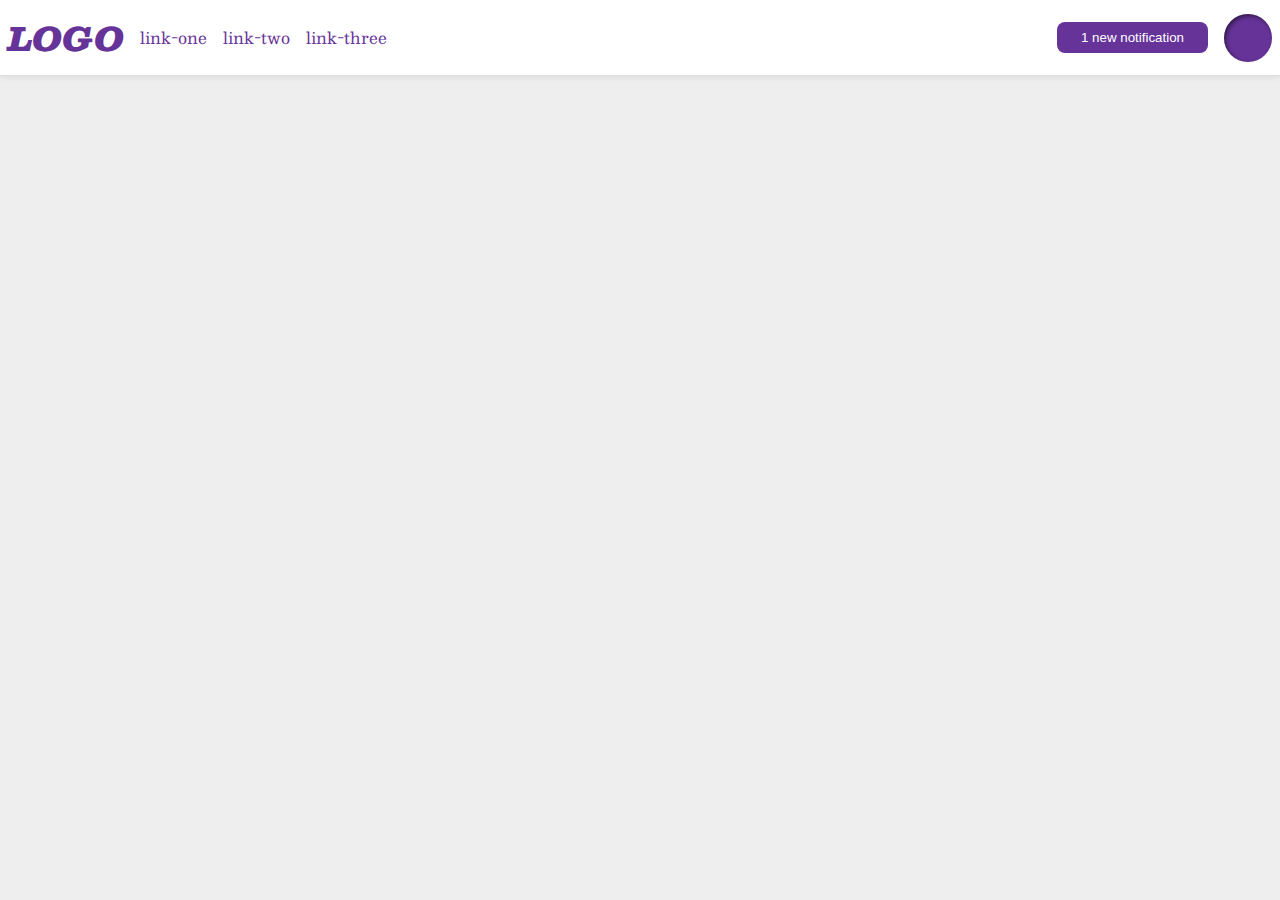
<file: foundations/flex/03-flex-header-2/index.html>
<!DOCTYPE html>
<html lang="en">
  <head>
    <meta charset="UTF-8">
    <meta http-equiv="X-UA-Compatible" content="IE=edge">
    <meta name="viewport" content="width=device-width, initial-scale=1.0">
    <title>Flex Header 2</title>
    <link rel="stylesheet" href="style.css">
  </head>
  <body>
    <div class="header">
      <div class="container">
        <div class="logo">
          LOGO
        </div>
        <ul class="links">
          <li><a href="https://google.com">link-one</a></li>
          <li><a href="https://google.com">link-two</a></li>
          <li><a href="https://google.com">link-three</a></li>
        </ul>
      </div>
      <div class="container">
        <button class="notifications">
          1 new notification
        </button>
        <div class="profile-image"></div>
      </div>
    </div>
  </body>
</html>
</file>
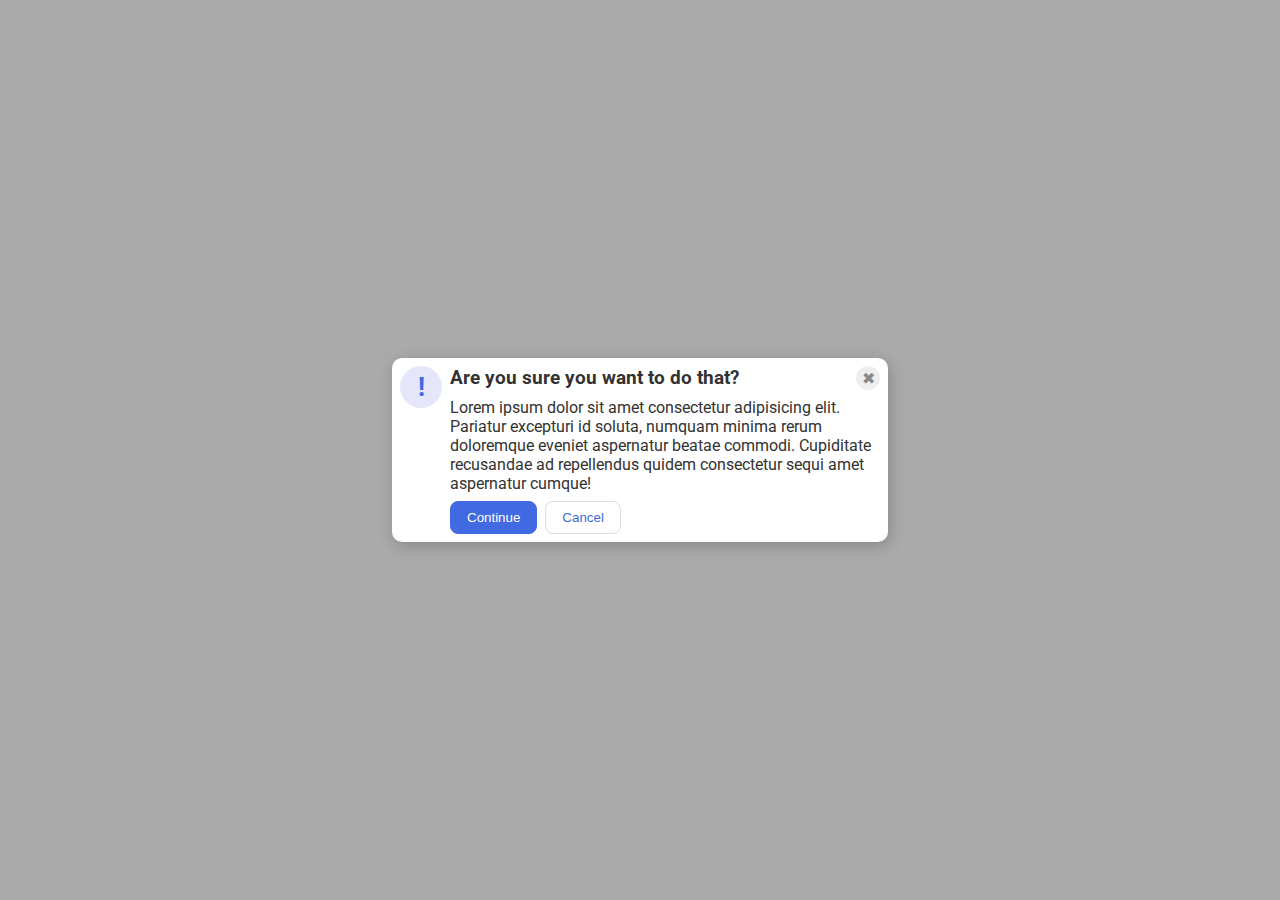
<file: foundations/flex/05-flex-modal/index.html>
<!DOCTYPE html>
<html lang="en">
  <head>
    <meta charset="UTF-8">
    <meta http-equiv="X-UA-Compatible" content="IE=edge">
    <meta name="viewport" content="width=device-width, initial-scale=1.0">
    <link rel="stylesheet" href="style.css">
    <title>Modal</title>
  </head>
  <body>
    <div class="modal">
      <div class="icon">!</div>
      <div class="container">
        <div class="title">
          <div class="header">Are you sure you want to do that?</div>
          <button class="close-button">✖</button>
        </div>
        <div class="text">Lorem ipsum dolor sit amet consectetur adipisicing elit. Pariatur excepturi id soluta, numquam minima rerum doloremque eveniet aspernatur beatae commodi. Cupiditate recusandae ad repellendus quidem consectetur sequi amet aspernatur cumque!</div>
        <div class="buttons">
          <button class="continue">Continue</button>
          <button class="cancel">Cancel</button>
        </div>
      </div>
    </div>
  </body>
</html>
</file>
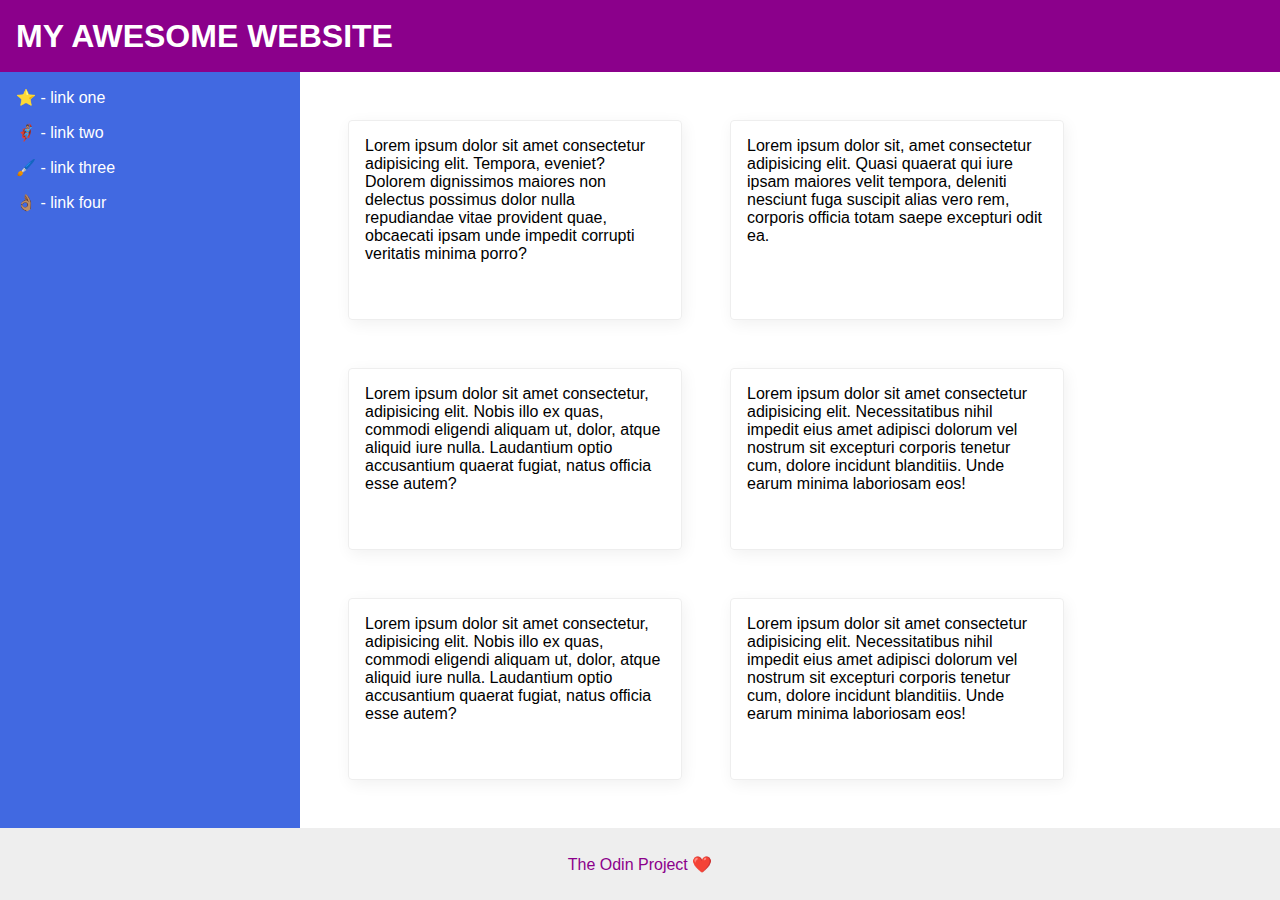
<file: foundations/flex/07-flex-layout-2/index.html>
<!DOCTYPE html>
<html lang="en">
  <head>
    <meta charset="UTF-8">
    <meta http-equiv="X-UA-Compatible" content="IE=edge">
    <meta name="viewport" content="width=device-width, initial-scale=1.0">
    <title>The Holy Grail</title>
    <link rel="stylesheet" href="style.css">
  </head>
  <body>
    <div class="header">
      MY AWESOME WEBSITE
    </div>
    <div class="content">
      <div class="sidebar">
        <ul>
          <li><a href="#">⭐ - link one</a></li>
          <li><a href="#">🦸🏽‍♂️ - link two</a></li>
          <li><a href="#">🖌️ - link three</a></li>
          <li><a href="#">👌🏽 - link four</a></li>
        </ul>
      </div>
      <div class="cards">
        <div class="card">Lorem ipsum dolor sit amet consectetur adipisicing elit. Tempora, eveniet? Dolorem dignissimos maiores non delectus possimus dolor nulla repudiandae vitae provident quae, obcaecati ipsam unde impedit corrupti veritatis minima porro?</div>
        <div class="card">Lorem ipsum dolor sit, amet consectetur adipisicing elit. Quasi quaerat qui iure ipsam maiores velit tempora, deleniti nesciunt fuga suscipit alias vero rem, corporis officia totam saepe excepturi odit ea.</div>
        <div class="card">Lorem ipsum dolor sit amet consectetur, adipisicing elit. Nobis illo ex quas, commodi eligendi aliquam ut, dolor, atque aliquid iure nulla. Laudantium optio accusantium quaerat fugiat, natus officia esse autem?</div>
        <div class="card">Lorem ipsum dolor sit amet consectetur adipisicing elit. Necessitatibus nihil impedit eius amet adipisci dolorum vel nostrum sit excepturi corporis tenetur cum, dolore incidunt blanditiis. Unde earum minima laboriosam eos!</div>
        <div class="card">Lorem ipsum dolor sit amet consectetur, adipisicing elit. Nobis illo ex quas, commodi eligendi aliquam ut, dolor, atque aliquid iure nulla. Laudantium optio accusantium quaerat fugiat, natus officia esse autem?</div>
        <div class="card">Lorem ipsum dolor sit amet consectetur adipisicing elit. Necessitatibus nihil impedit eius amet adipisci dolorum vel nostrum sit excepturi corporis tenetur cum, dolore incidunt blanditiis. Unde earum minima laboriosam eos!</div>
      </div>
    </div>
    <div class="footer">
      The Odin Project ❤️
    </div>
  </body>
</html>
</file>
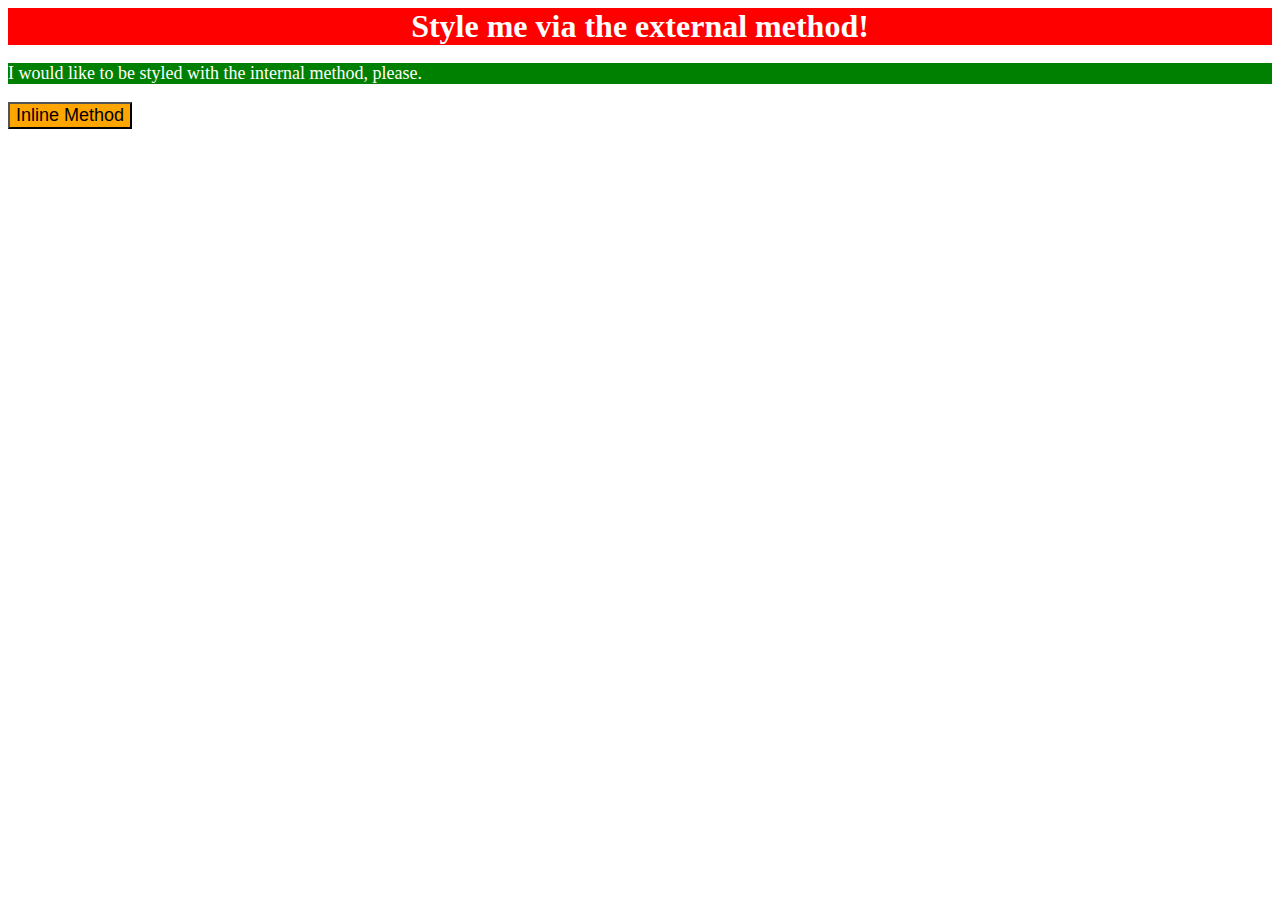
<file: foundations/intro-to-css/01-css-methods/index.html>
<!DOCTYPE html>
<html lang="en">
  <head>
    <meta charset="UTF-8">
    <meta http-equiv="X-UA-Compatible" content="IE=edge">
    <meta name="viewport" content="width=device-width, initial-scale=1.0">
    <title>Methods for Adding CSS</title>
    <link rel="stylesheet" href="styles.css">
    <style>
      p {
       background-color: green;
       color: white;
       font-size: 18px;
      }
    </style>
  </head>
  <body>
    <div>Style me via the external method!</div>
    <p>I would like to be styled with the internal method, please.</p>
    <button style="background-color: orange; font-size: 18px;">Inline Method</button>
  </body>
</html>
</file>
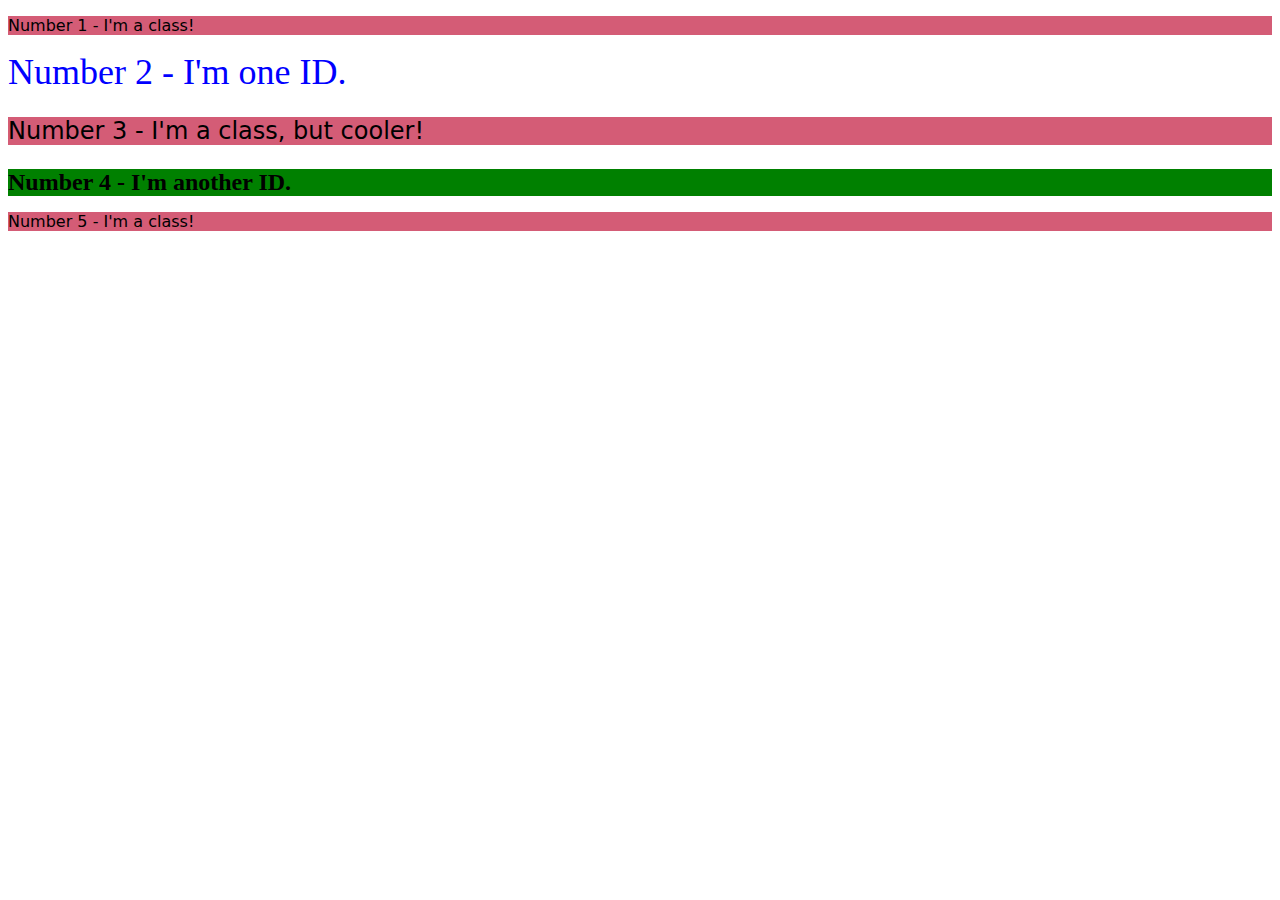
<file: foundations/intro-to-css/02-class-id-selectors/index.html>
<!DOCTYPE html>
<html lang="en">
  <head>
    <meta charset="UTF-8">
    <meta http-equiv="X-UA-Compatible" content="IE=edge">
    <meta name="viewport" content="width=device-width, initial-scale=1.0">
    <title>Class and ID Selectors</title>
    <link rel="stylesheet" href="style.css">
  </head>
  <body>
    <p class="odd-number">Number 1 - I'm a class!</p>
    <div id="number-2">Number 2 - I'm one ID.</div>
    <p class="odd-number font-size-24px">Number 3 - I'm a class, but cooler!</p>
    <div id="number-4" class="font-size-24px">Number 4 - I'm another ID.</div>
    <p class="odd-number">Number 5 - I'm a class!</p>
  </body>
</html>
</file>
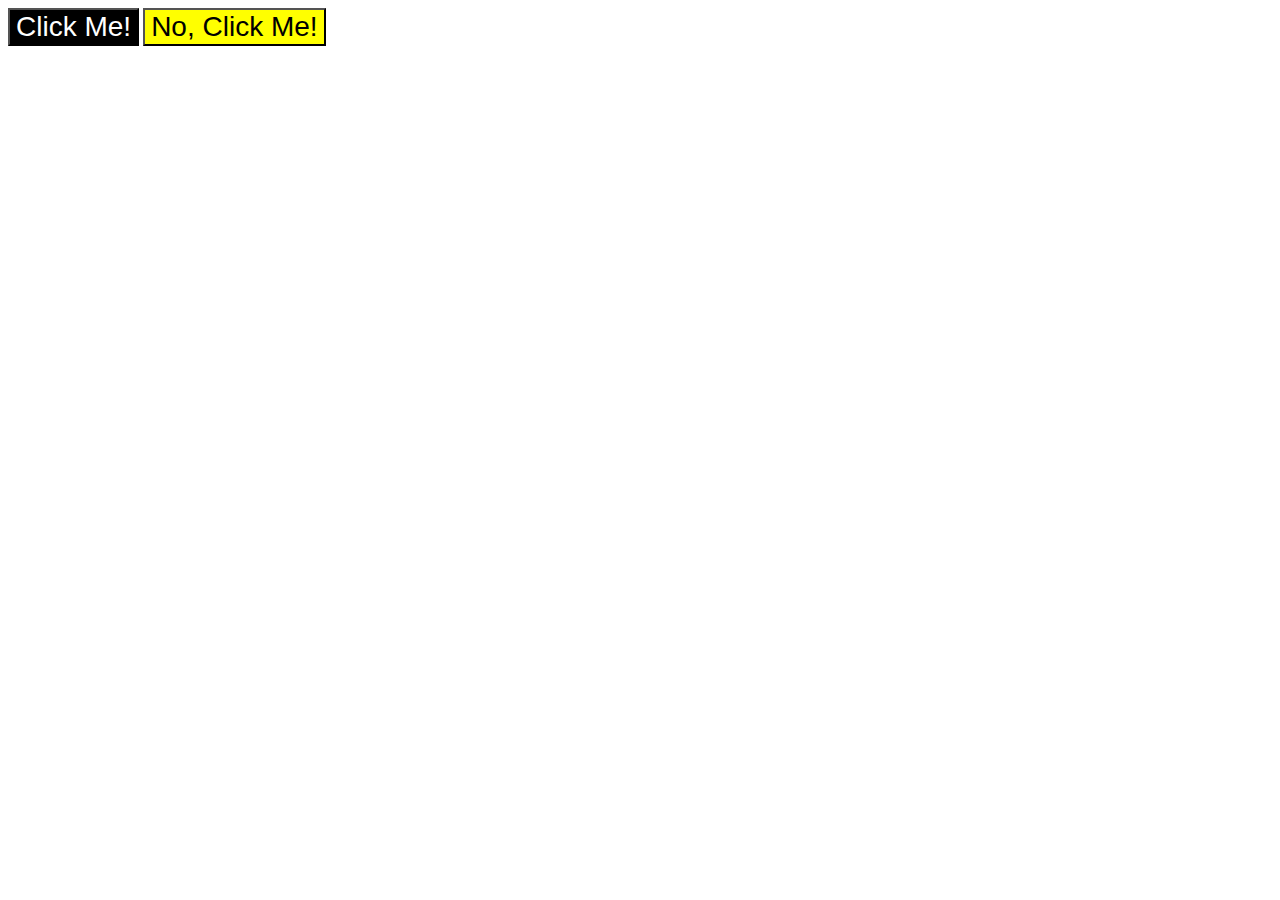
<file: foundations/intro-to-css/03-grouping-selectors/index.html>
<!DOCTYPE html>
<html lang="en">
  <head>
    <meta charset="UTF-8">
    <meta http-equiv="X-UA-Compatible" content="IE=edge">
    <meta name="viewport" content="width=device-width, initial-scale=1.0">
    <title>Grouping Selectors</title>
    <link rel="stylesheet" href="style.css">
  </head>
  <body>
    <button class="click">Click Me!</button>
    <button class="no-click">No, Click Me!</button>
  </body>
</html>
</file>
<file: foundations/flex/03-flex-header-2/style.css>
/* this is some magical font-importing.  
you'll learn about it later. */
@import url('https://fonts.googleapis.com/css2?family=Besley:ital,wght@0,400;1,900&display=swap');

body {
  margin: 0;
  background: #eee;
  font-family: Besley, serif;
}

.header {
  background: white;
  border-bottom: 1px solid #ddd;
  box-shadow: 0 0 8px rgba(0,0,0,.1);
  /* Flex 2 container inside */
  display: flex;
  justify-content: space-between;
  /* add space between everything and the edge */
  padding: 8px;
}

.container, .links {
  /* Arranged items horizon */
  display: flex;
  align-items: center;
  /* Add space between each item */
  gap: 16px;
}

.profile-image {
  background: rebeccapurple;
  box-shadow: inset 2px 2px 4px rgba(0,0,0,.5);
  border-radius: 50%;
  width: 48px;
  height: 48px;
}

.logo {
  color: rebeccapurple;
  font-size: 32px;
  font-weight: 900;
  font-style: italic;
}

button {
  border: none;
  border-radius: 8px;
  background: rebeccapurple;
  color: white;
  padding: 8px 24px;
}

a {
  /* this removes the line under our links */
  text-decoration: none;
  color: rebeccapurple;
}

ul {
  list-style-type: none;
  /* Remove space of list */
  padding: 0;
}
</file>
<file: foundations/flex/05-flex-modal/style.css>
@import url('https://fonts.googleapis.com/css2?family=Roboto:wght@400;700&display=swap');

html, body {
  height: 100%;
}

body {
  font-family: Roboto, sans-serif;
  margin: 0;
  background: #aaa;
  color: #333;
  /* I'll give you this one for free lol */
  display: flex;
  align-items: center;
  justify-content: center;
}

.modal {
  background: white;
  width: 480px;
  border-radius: 10px;
  box-shadow: 2px 4px 16px rgba(0,0,0,.2);  
}

.icon {
  color: royalblue;
  font-size: 26px;
  font-weight: 700;
  background: lavender;
  width: 42px;
  height: 42px;
  border-radius: 50%;
  display: flex;
  align-items: center;
  justify-content: center;
}

.close-button {
  background: #eee;
  border-radius: 50%;
  color: #888;
  font-weight: 400;
  font-size: 16px;
  height: 24px;
  width: 24px;
  display: flex;
  align-items: center;
  justify-content: center;
  border: 1px solid #eee;
  padding: 0;
}

button {
  cursor: pointer;
  padding: 8px 16px;
  border-radius: 8px;
}

button.continue {
  background: royalblue;
  border: 1px solid royalblue;
  color: white;
}

button.cancel {
  background: white;
  border: 1px solid #ddd;
  color: royalblue;
}

/* SOLUTION */

/* layout divs */
.modal {
  padding: 8px;
  display: flex;
  gap: 8px;
}

.icon, .close-button {
  /* keep item from getting smashed */
  flex-shrink: 0;
}

.title {
  display: flex;
  justify-content: space-between;
  margin-bottom: 8px;
}

.buttons {
  display: flex;
  margin-top: 8px;
  gap: 8px;
}

.header {
  font-weight: bold;
  font-size: larger;
}
</file>
<file: foundations/flex/07-flex-layout-2/style.css>
body {
  font-family: -apple-system, BlinkMacSystemFont, 'Segoe UI', Roboto, Oxygen, Ubuntu, Cantarell, 'Open Sans', 'Helvetica Neue', sans-serif;
  margin: 0;
  min-height: 100vh;
}

.header {
  height: 72px;
  background: darkmagenta;
  color: white;
}

.footer {
  height: 72px;
  background: #eee;
  color: darkmagenta;
}

.sidebar {
  width: 300px;
  background: royalblue;
  box-sizing: border-box;
}

.card {
  border: 1px solid #eee;
  box-shadow: 2px 4px 16px rgba(0,0,0,.06);
  border-radius: 4px;
}

/* SOLUTION */

.header {
  font-size: 32px;
  font-weight: 900;
  display: flex;
  align-items: center;
  padding: 0 16px;
}

.footer {
  display: flex;
  justify-content: center;
  align-items: center;
}

body {
  display: flex;
  flex-direction: column;
}

.content {
  flex: 1;
  display: flex;
}

.sidebar {
  flex-shrink: 0;
  padding: 16px;
}

ul {
  list-style: none;
  margin: 0;
  padding: 0;
}

li {
  margin-bottom: 16px;
}

a {
  width: 24px;
  color: white;
  text-decoration: none;
}

.cards {
  padding: 48px;
  display: flex;
  flex-wrap: wrap;
  gap: 48px;
}

.card{
  padding: 16px;
  width: 300px;
}
</file>
<file: foundations/intro-to-css/01-css-methods/styles.css>
div {
    background-color: red;
    color: white;
    font-size: 32px;
    text-align: center;
    font-weight: bold;
}
</file>
<file: foundations/intro-to-css/02-class-id-selectors/style.css>
.odd-number {
    background-color: rgb(212, 92, 118);
    font-family: Verdana, "DejaVu Sans", sans-serif;
}
#number-2 {
    color: rgb(0, 0, 255);
    font-size: 36px;
}
.font-size-24px {
    font-size: 24px;
}
#number-4 {
    background-color: rgb(0, 128, 0);
    font-size: 24px;
    font-weight: bold;
}
</file>
<file: foundations/intro-to-css/03-grouping-selectors/style.css>
.click {
    background-color: black;
    color: white;
}
.no-click {
    background-color: yellow;
}
.click, .no-click {
    font-size: 28px;
    font-family: Helvetica, 'Times New Roman', sans-serif;
}
</file>
